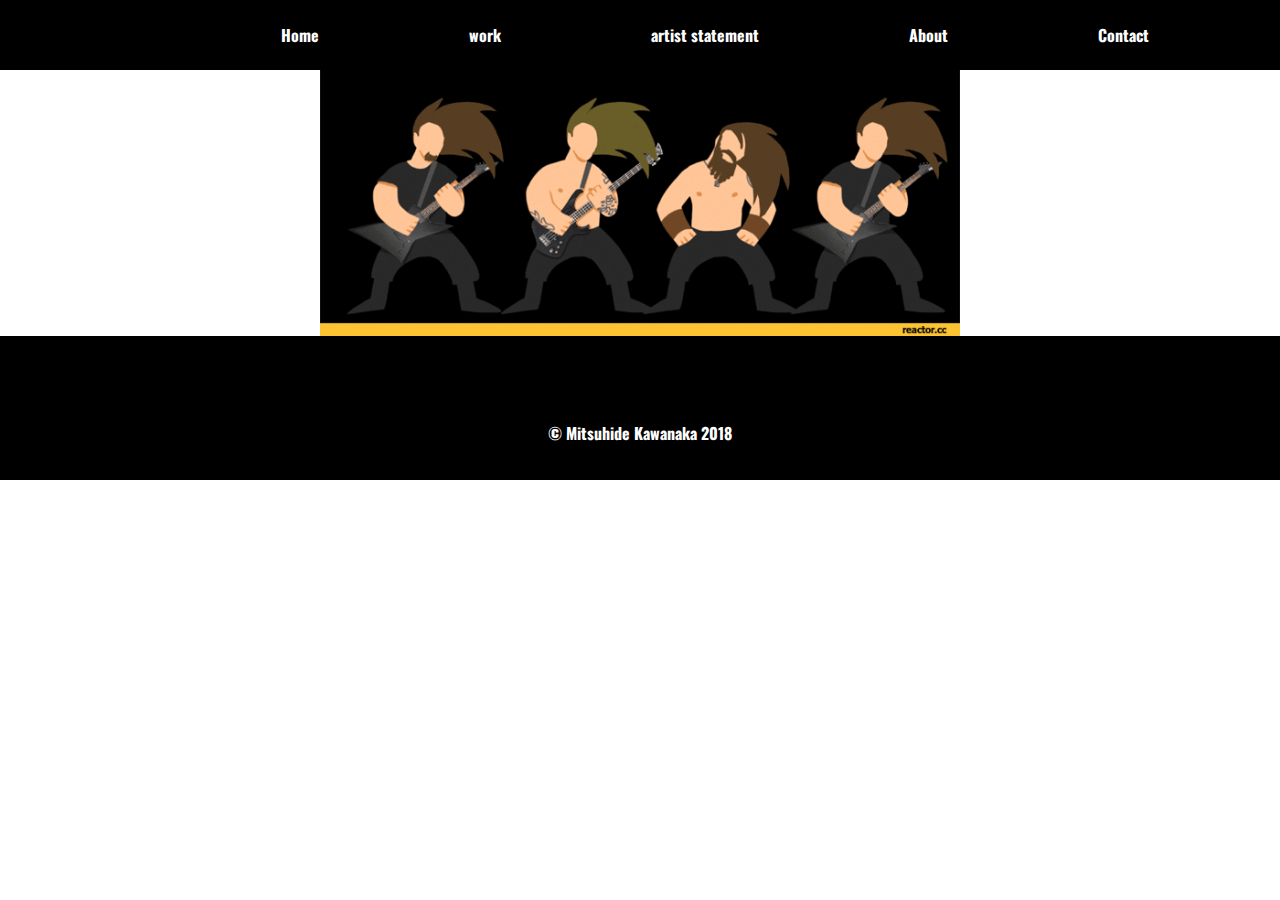
<file: index.html>
<!DOCTYPE html>
<html>

<head>
    <meta charset="utf-8">
    <link rel="stylesheet" type="text/css" href="css/style.css"> <!-- link to style sheet  -->
    <title>My Portfolio</title> <!-- Your Name/Website Name Here -->


</head> 
      <body> 
    <header>
        <ul>
            <li><a href="index.html">Home</a></li>
            <li><a href="work.html"> work</a></li>
            <li><a href="artiststatement.html">artist statement</a></li>
            <li><a href="about.html">About</a></li>
            <li><a href="contact.html">Contact</a></li>
        </ul>
       </header>
          <br><br>
        <img src="metal.gif" class="center">
          
          
          
          
          <footer>	    
	    <p> &copy; Mitsuhide Kawanaka 2018 </p>
        </footer>
          
          
    </body>
          
          
          
          
          
</html>
</file>
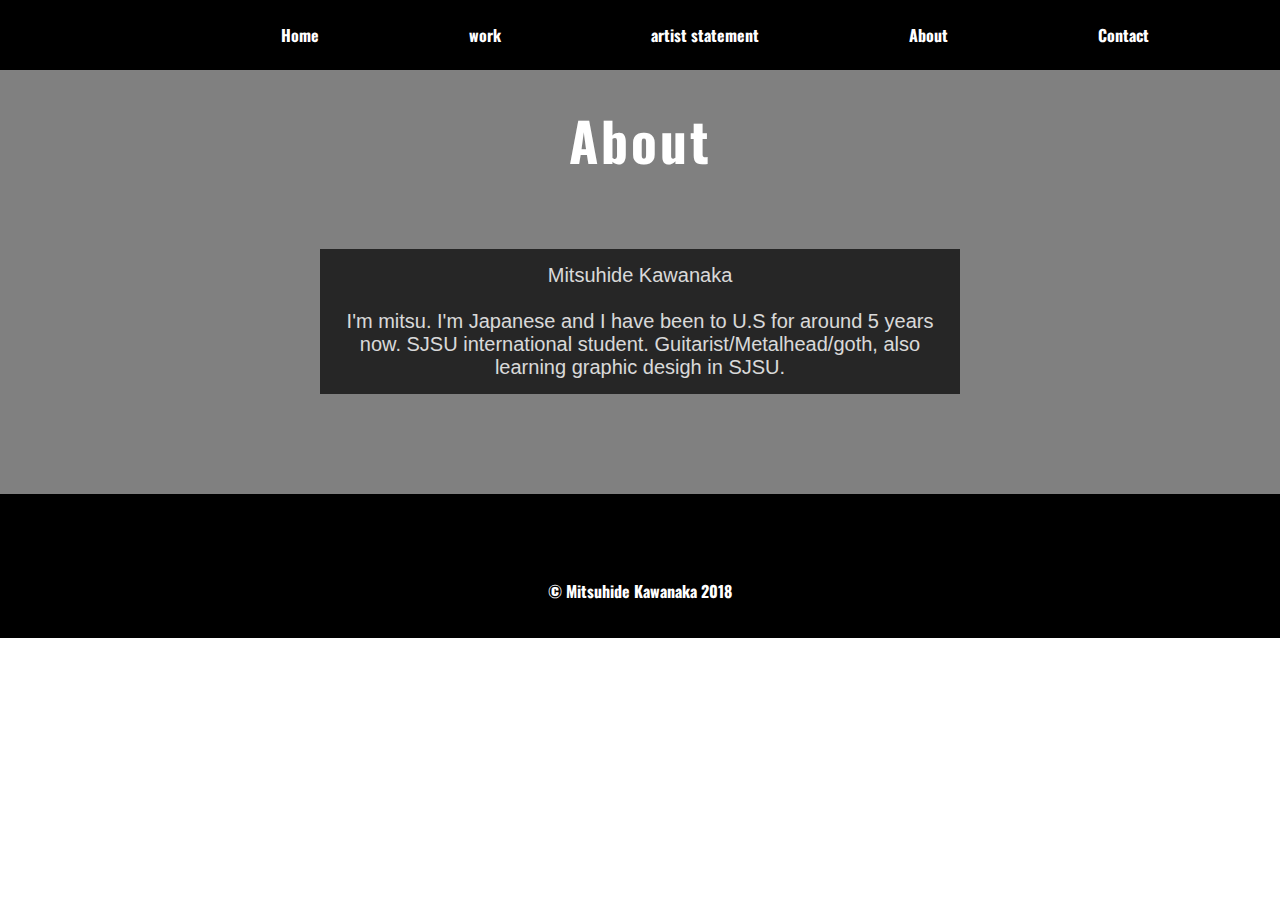
<file: about.html>
<!DOCTYPE html>
<html>

<head>
    <meta charset="utf-8">
    <link rel="stylesheet" type="text/css" href="css/style.css"> <!-- link to style sheet  -->
    <title>My Portfolio</title> <!-- Your Name/Website Name Here -->

</head> 

    <body> 
    <header>
        <ul>
            <li><a href="index.html">Home</a></li>
            <li><a href="work.html"> work</a></li>
            <li><a href="artiststatement.html">artist statement</a></li>
            <li><a href="about.html">About</a></li>
            <li><a href="contact.html">Contact</a></li>
        </ul>
       </header>
    <div id="main">
        <div class="info">
        <h1>About</h1>
            <p><b>Mitsuhide Kawanaka</b><br><br> I'm mitsu. I'm Japanese and I have been to U.S for around 5 years now. SJSU international student. Guitarist/Metalhead/goth, also learning graphic desigh in SJSU. 
               
            </p>
            </div> </div>
    <footer><p> &copy; Mitsuhide Kawanaka 2018</p></footer>
        </body>
    
    
    
    
    
</html>
</file>
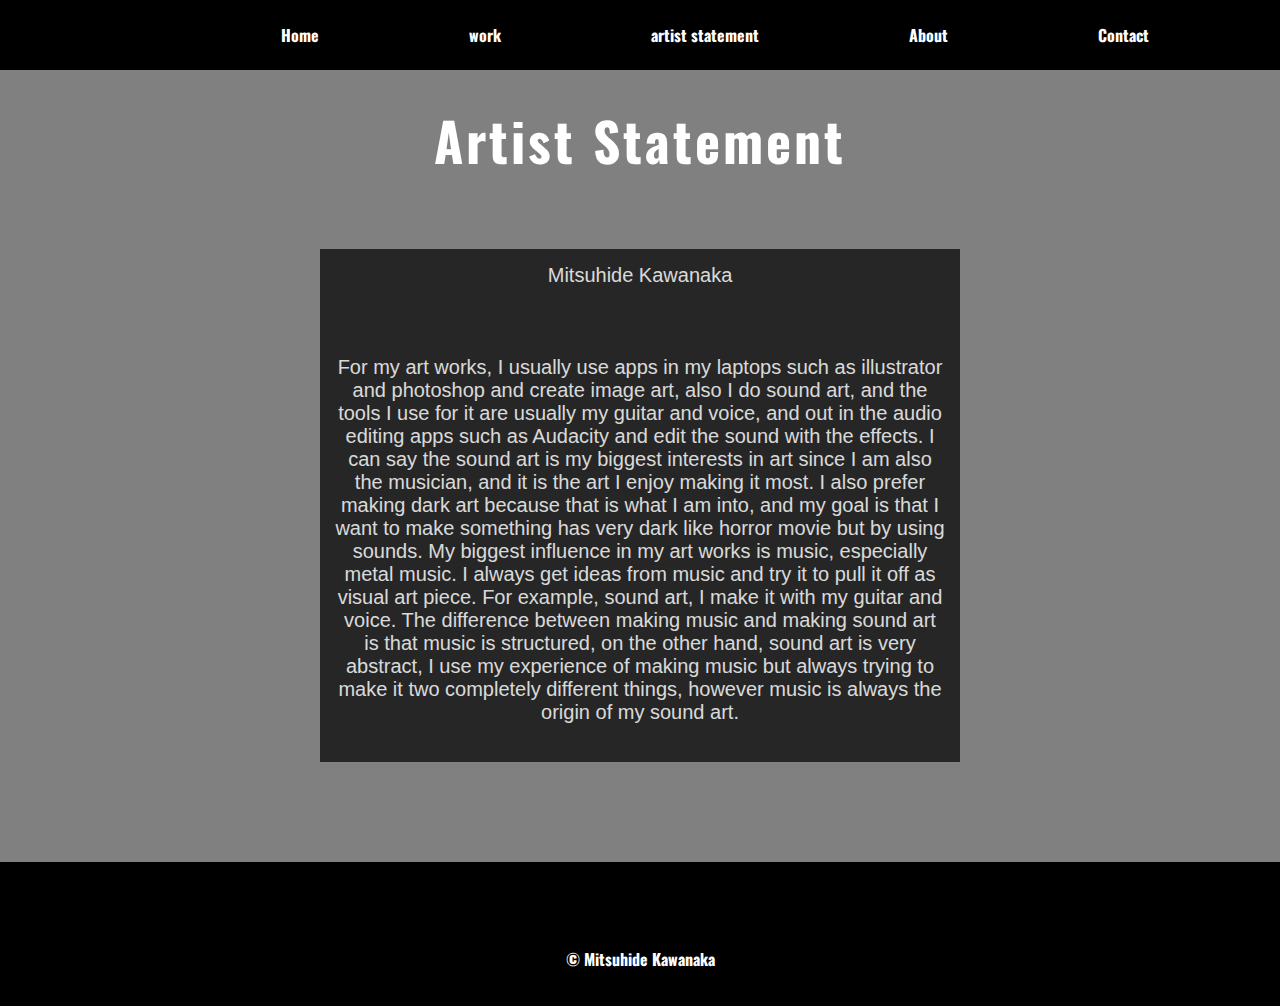
<file: artiststatement.html>
<!DOCTYPE html>
<html>

<head>
    <meta charset="utf-8">
    <link rel="stylesheet" type="text/css" href="css/style.css"> <!-- link to style sheet  -->
    <title>My Portfolio</title> <!-- Your Name/Website Name Here -->

</head> 

    <body> 
    <header>
           <ul>
               <li><a href="index.html">Home</a></li>
            <li><a href="work.html"></a> work</li>
        <li><a href="artiststatement.html"></a>artist statement</li>
            <li><a href="about.html"></a>About</li>
        <li><a href="contact.html"></a>Contact</li>
        </ul>
       </header>
    
          <div id="main"> 
        <div class="info">
            <h1>Artist Statement</h1>
        <p><b>Mitsuhide Kawanaka</b><br>
            <br> <br><br>
            
<b> For my art works, I usually use apps in my laptops such as illustrator and photoshop and create image art, also I do sound art, and the tools I use for it are usually my guitar and voice, and out in the audio editing apps such as Audacity and edit the sound with the effects. I can say the sound art is my biggest interests in art since I am also the musician, and it is the art I enjoy making it most. I also prefer making dark art because that is what I am into, and my goal is that I want to make something has very dark like horror movie but by using sounds.
My biggest influence in my art works is music, especially metal music. I always get ideas from music and try it to pull it off as visual art piece. For example, sound art, I make it with my guitar and voice. The difference between making music and making sound art is that music is structured, on the other hand, sound art is very abstract, I use my experience of making music but always trying to make it two completely different things, however music is always the origin of my sound art. 

<br><br>
            

</p>
        </div>
        </div>
    
        
        <footer>	    
	    <p> &copy; Mitsuhide Kawanaka </p>
        </footer>
    
    </body>
    
    
    
    
    
</html>
</file>
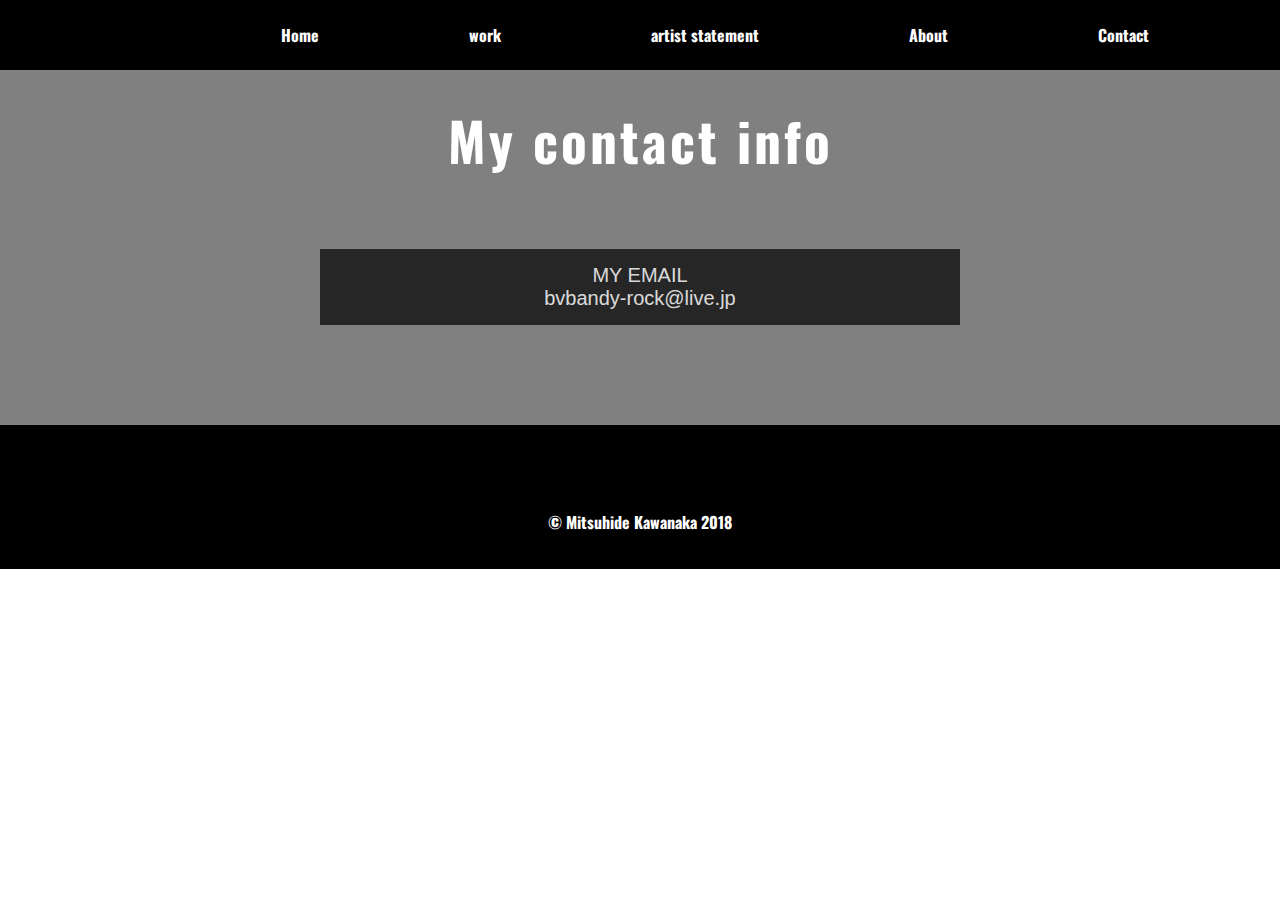
<file: contact.html>
<!DOCTYPE html>
<html>

<head>
    <meta charset="utf-8">
    <link rel="stylesheet" type="text/css" href="css/style.css"> <!-- link to style sheet  -->
    <title>My Portfolio</title> <!-- Your Name/Website Name Here -->

</head> 

    <body> 
    <header>
        <ul>
            <li><a href="index.html">Home</a></li>
            <li><a href="work.html"> work</a></li>
            <li><a href="artiststatement.html">artist statement</a></li>
            <li><a href="about.html">About</a></li>
            <li><a href="contact.html">Contact</a></li>
        </ul>
        </header>
      <div id="main">
        <div class="info">
            <h1>My contact info</h1>
            
            <p>MY EMAIL <br>
                bvbandy-rock@live.jp</p>
            
          </div> </div>
    <footer><p> &copy; Mitsuhide Kawanaka 2018</p></footer>
    
    
    
    
    
    </body>
    
    
    
    
    
</html>
</file>
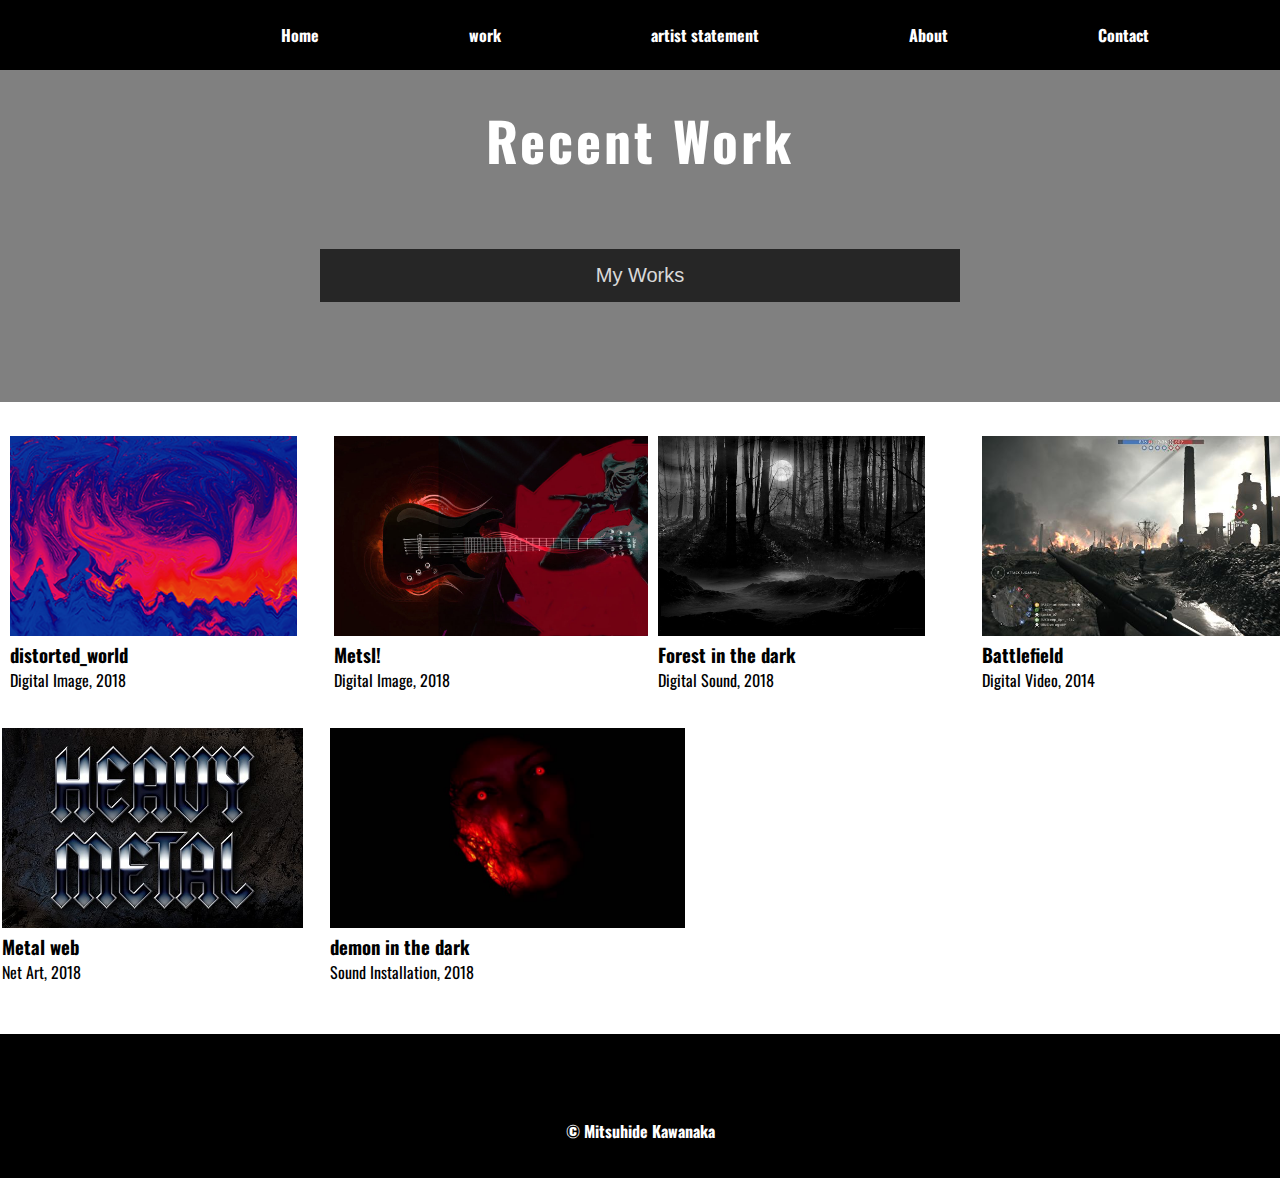
<file: work.html>
<!DOCTYPE html>
<html>

<head>
    <meta charset="utf-8">
    <link rel="stylesheet" type="text/css" href="css/style.css"> <!-- link to style sheet  -->
    <title>My Portfolio</title> <!-- Your Name/Website Name Here -->

</head> 

    <body> 
    <header>
        <ul>
            <li><a href="index.html">Home</a></li>
            <li><a href="work.html"> work</a></li>
            <li><a href="artiststatement.html">artist statement</a></li>
            <li><a href="about.html">About</a></li>
            <li><a href="contact.html">Contact</a></li>
        </ul></header>

        
      <!-- MAIN (Center website) -->
  <div id="main"> 
        <div class="info">
            <h1>Recent Work</h1>
<p>My Works</p>
      </div>
    </div>
    
<!-- Portfolio Gallery Grid -->
<div class="row">
  <div class="column">
    <div class="content">
      <a href="first.jpg.jpg"><img src="first.jpg.jpg" alt="GlitchArt" style="width="200" height="200"></a>
      <h3>distorted_world</h3>
      <p>Digital Image, 2018</p>
    </div>
  </div>
  <div class="column">
    <div class="content">
      <a href="combine.jpg.jpg"><img src="combine.jpg.jpg" alt="CompositeArt" style="width="200" height="200"></a>
      <h3>Metsl!</h3>
       <p>Digital Image, 2018</p>
    </div>
  </div>
  <div class="column">
    <div class="content">
      <a href="https://soundcloud.com/mitsuhide-kawanaka/s74-sound-project" target="_blank"><img src="forest.jpg" alt="Sound" style="width="250" height="200"></a>
      <h3>Forest in the dark</h3>
      <p>Digital Sound, 2018</p>
    </div>
  </div>
    <div class="column">
    <div class="content">
      <a href="https://vimeo.com/257850205" target="_blank"><img src="battlefield.jpg" alt="Video" style="width="100" height="200"></a>
      <h3>Battlefield</h3>
      <p>Digital Video, 2014</p>
    </div>
  </div>
    <div class="row">
  <div class="column">
    <div class="content">
     <a href="https://mitsuhide666.github.io/net_art-art74/band%20web/my%20top%205%20bands.html" target="_blank"><img src="metal.jpg" alt="Net Art" style="width="200" height="200"></a>
      <h3>Metal web</h3>
      <p>Net Art, 2018</p>
    </div>
  </div>
              
              <div class="column">
    <div class="content">
        <a href="https://vimeo.com/269547015"><img src="creature.jpg.jpg" alt="Final" style="width="200" height="200"></a>
      <h3>demon in the dark</h3>
      <p>Sound Installation, 2018</p>
    </div>
  </div>
        </div>
    </div>
    
<!-- END MAIN -->
            
        <footer>	    
	    <p> &copy; Mitsuhide Kawanaka </p>
        </footer>
            
    </body>
</html>
</file>
<file: css/style.css>
@import url('https://fonts.googleapis.com/css?family=Oswald');


* {
	margin: 0;
	padding: 0;
}

header a:hover {
    background-color: yellow;
}

a:visited {
    color: blue;
}

body {
	width: 100%;
	height: 100%;
	background-color: white; 
	font-family: 'Oswald', sans-serif;
}

header {
	background-color: #000;
	top: 0;
	width: 100%;
	height: 70px;
	position:fixed;
	font-weight:800;
	color:#fff;
	z-index: 3; /* to bring the layer on top for the arrangement */
}

header ul {
	display: flex;
	justify-content: center;
}

header ul li {
	list-style-type:none;
	display: list-item;
	line-height: 70px;
	padding-left: 150px;
}

header ul li a { /* for links we need additional styling */
	color:#fff;
	text-decoration: none;
}

#list1 {
	padding:0;
}

#main {
	width: 100%;

}

.info {
	padding: 100px 0; 
	background-size: cover;
	background-color: gray;
	
}

.info h1 {
	font-family: 'Oswald', sans-serif;
	letter-spacing: 3px;
	text-align: center;
	font-size: 40pt;
	margin-bottom: 50px;
	color:#fff;
}

#text {
	width: 200px;
	height: 200px;
	-moz-border-radius: 50px;
	-webkit-border-radius: 50px;
	border-radius: 250px;
	margin: 0 auto;
	opacity: 0.7;
}

.info p {
	font-family: sans-serif;
	font-weight: 300;
	text-align: center;
	font-size: 20px;
	margin:0 auto;
	margin-top: 70px;
	max-width: 50%;
	background-color: #000;
	opacity: 0.7;
	color:#FFF;
	padding:15px;

}

#group {
	width:100%;
	height: auto;
	display: flex;
	justify-content: center;

}

#group div {
	margin-top: 50px;
	width:30%;
	text-align: center;
	float:left;

}

#group div img {
	width:120px;
	height: auto;
}

#group div h2 {
	margin-top: 20px;
	color:#1F3A93;
}

* {
    box-sizing: border-box;
}

.row {
    margin: 8px -16px;
}

/* Add padding BETWEEN each column (if you want) */
.row,
.row > .column {
    padding: 8px;
}

/* Create four equal columns that floats next to each other */
.column {
    float: left;
    width: 25%;
}

/* Clear floats after rows */ 
.row:after {
    content: "";
    display: table;
    clear: both;
}

/* Content */
.content {
    background-color: white;
    padding: 10px;
}

/* Responsive layout - makes a two column-layout instead of four columns */
@media screen and (max-width: 900px) {
    .column {
        width: 50%;
    }
}

/* Responsive layout - makes the two columns stack on top of each other instead of next to each other */
@media screen and (max-width: 600px) {
    .column {
        width: 100%;
    }
}

footer {
	background-color: #000;
	width: 100%;
	height: auto;
	padding-top: 50px;
	text-align: center;
}

footer p{
	padding: 35px 0;
	color: #fff;
	font-weight: 700;
}	
	
.center {
    display: block;
    margin-left: auto;
    margin-right: auto;
    width: 50%;
}
</file>
